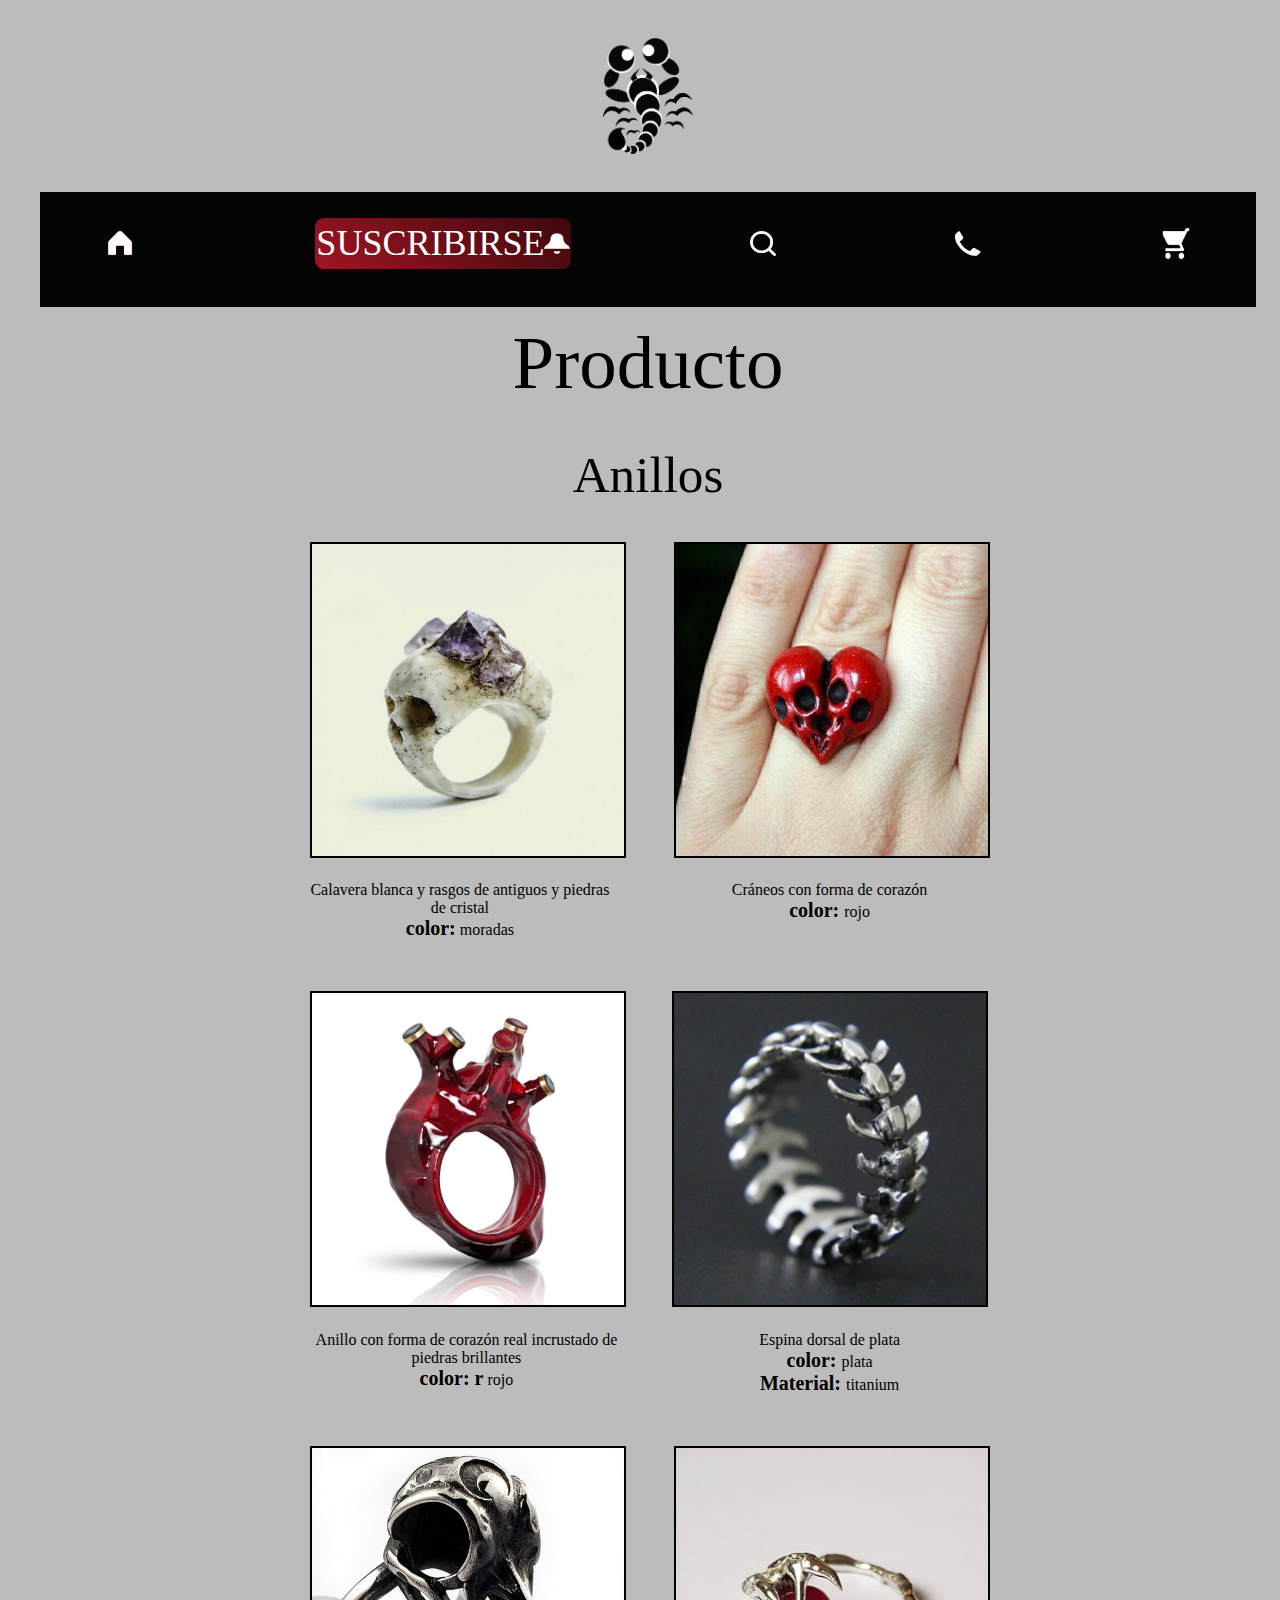
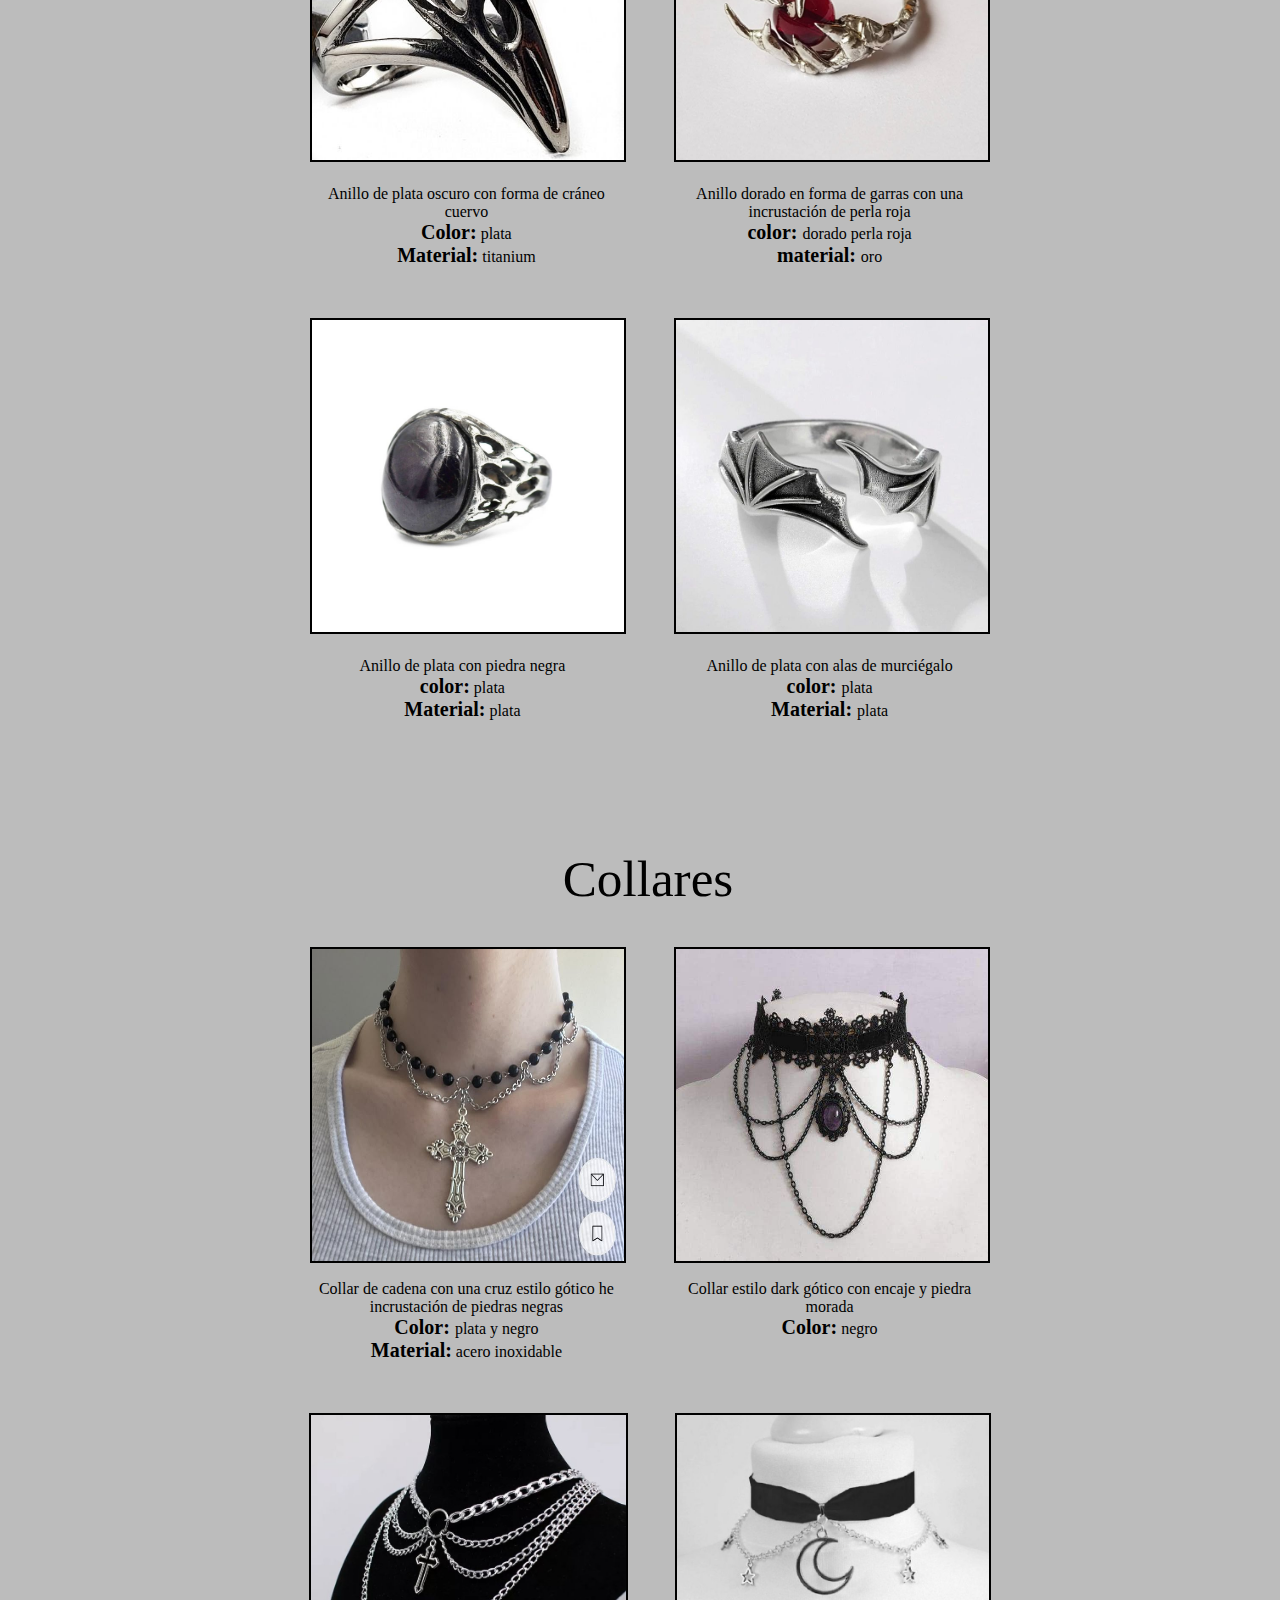
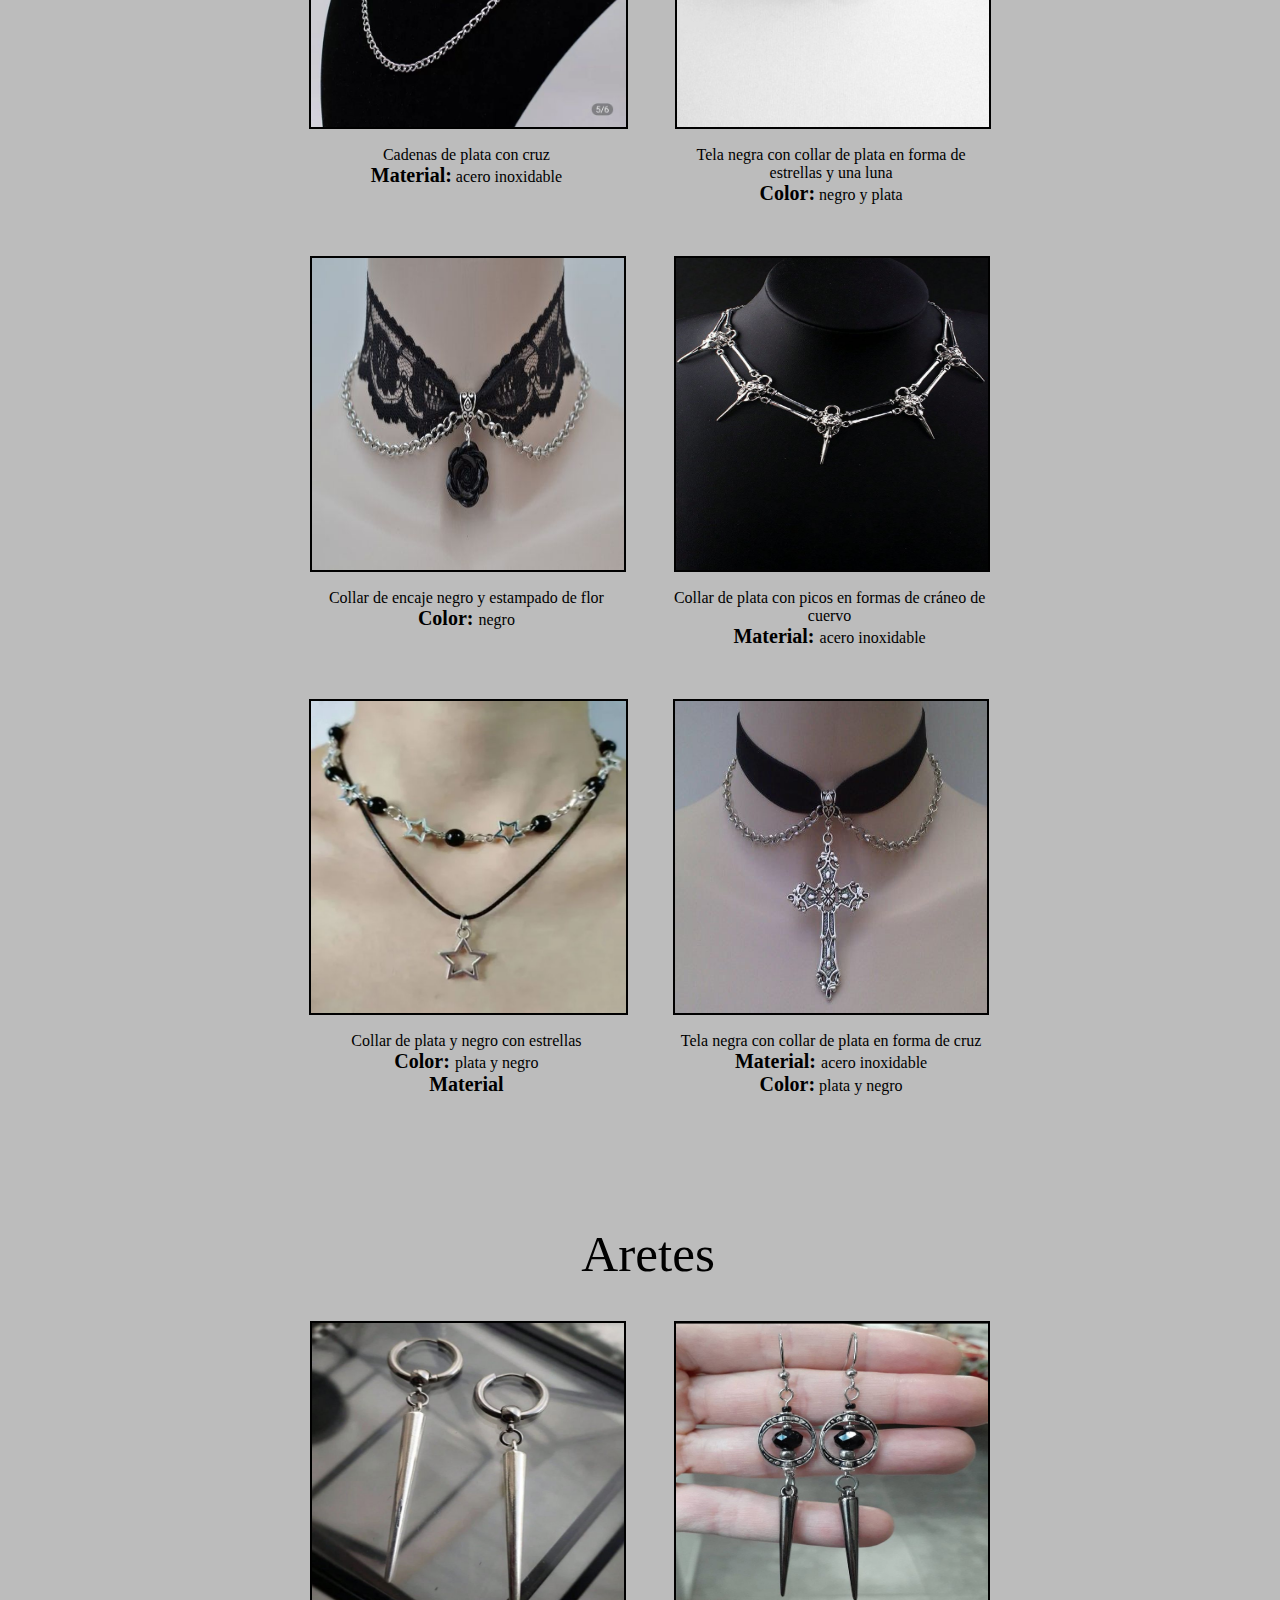
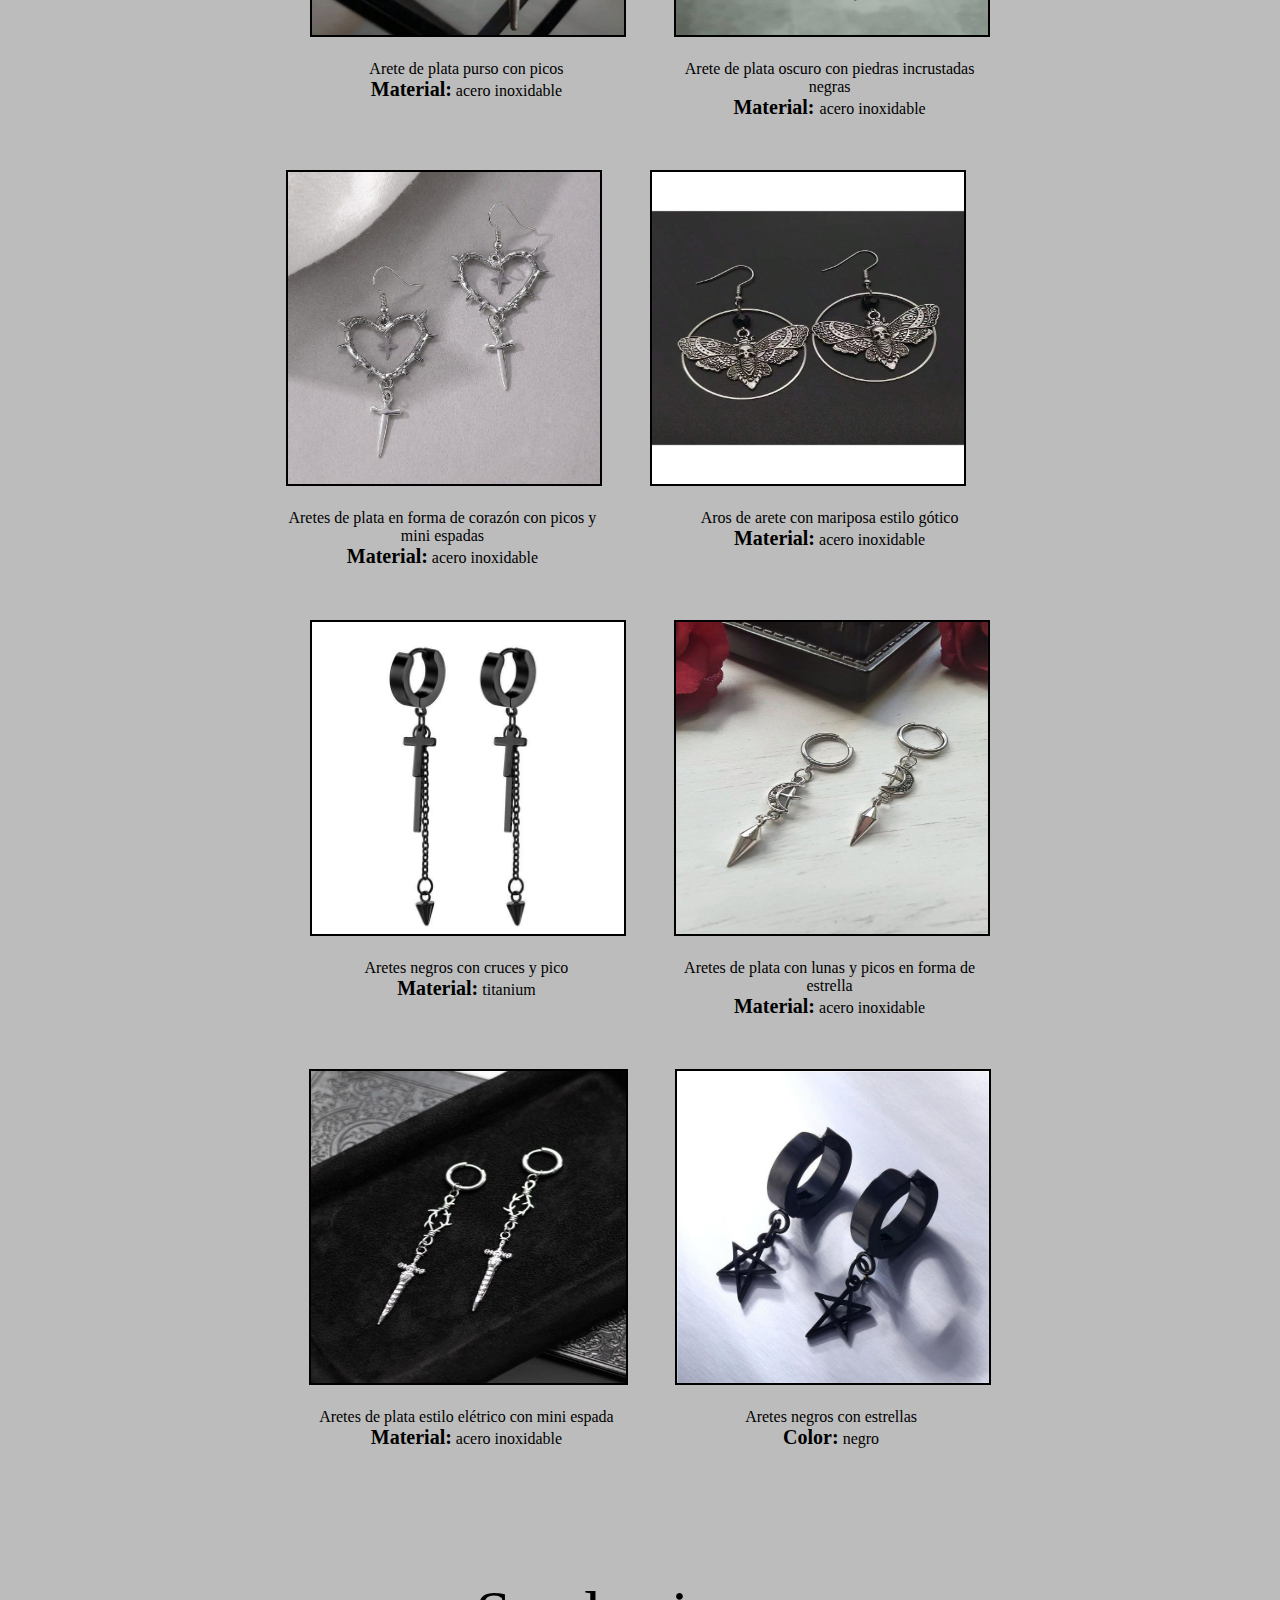
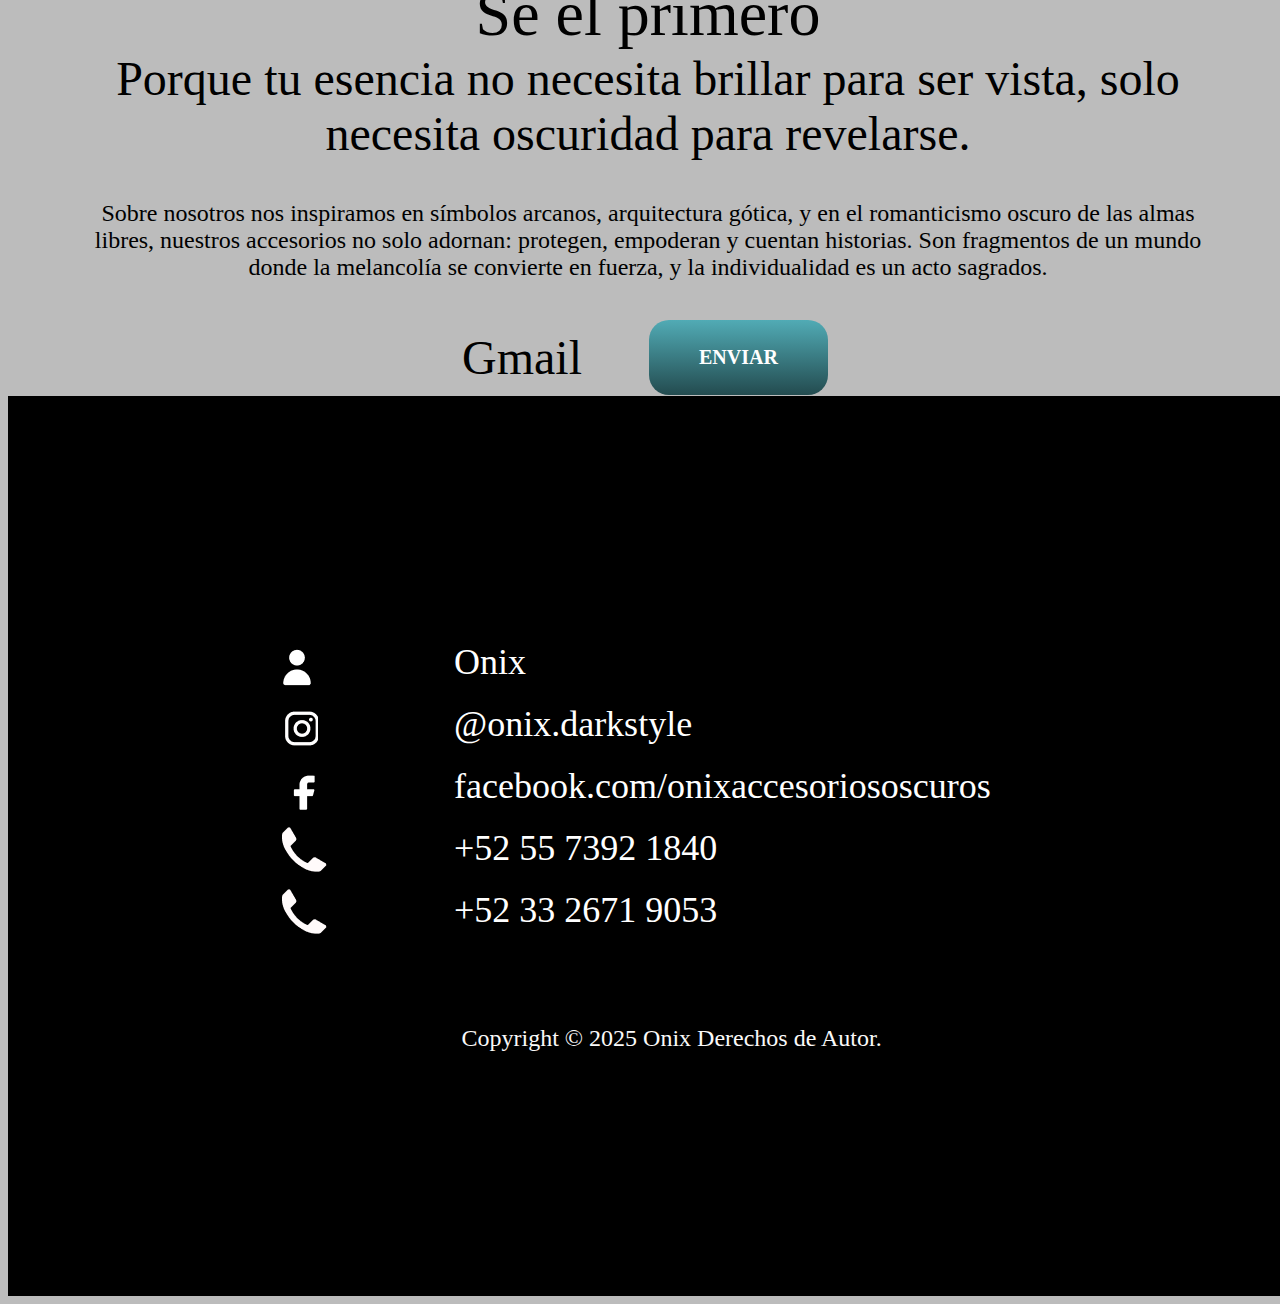
<file: index.html>
<!DOCTYPE html>
<html lang="en">
<head>
    <meta charset="UTF-8">
    <meta name="viewport" content="width=device-width, initial-scale=1.0">
    <title>Onix</title>
    <link rel="stylesheet" href="css/onix.css">
</head>
<body>
  <section class="cabecera"> 
<div style="width: 95vw; max-width: 1708px; display: flex; flex-direction: column; justify-content: flex-start; align-items: center; gap: 2vw; margin: 2vw auto; box-sizing: border-box;">
    <div style="padding: 1vw; display: flex; justify-content: flex-start; align-items: center; gap: 1vw;">
        <img style="width: 7vw; height: auto; max-width: 116px; max-height: 149px;" src="img/onix.png" alt="Logo Onix" />
    </div>
    <div style="align-self: stretch; display: flex; flex-direction: column; justify-content: flex-start; align-items: center;">
        <div style="align-self: stretch; display: flex; flex-direction: column; justify-content: flex-start; align-items: flex-start; gap: 1vw;">
            <div style="align-self: stretch; padding: 2vw 5vw; position: relative; display: flex; flex-direction: column; justify-content: flex-start; align-items: flex-start; gap: 1vw; box-sizing: border-box;">
                <div style="width: 100%; height: 9vw; background: #050404; position: absolute; left: 0; top: 0; z-index: 0; max-height: 186px;"></div>
                <div style="position: relative; z-index: 1; display: flex; align-items: center; justify-content: space-between; width: 100%;">
                    <div style="display: flex; align-items: center; gap: 1vw;">
                        <div style="width: 2.5vw; height: 2.5vw; max-width: 38.25px; max-height: 38.25px;"><img style="width: 100%; height: 100%; object-fit: contain;" src="img/casa.png" alt="Casa"></div>
                    </div>
                    <div style="width: 20vw; height: auto; min-height: 4vw; background: linear-gradient(37deg, #A11524 0%, #3B080D 100%); overflow: hidden; border-radius: 0.7vw; max-width: 326px; max-height: 63px; display: flex; justify-content: center; align-items: center;">
                        <div style="color: white; font-size: 2.5vw; font-family: Fondamento; font-weight: 400; word-wrap: break-word; font-size: 36px;">SUSCRIBIRSE</div>
                        <div style="width: 2vw; height: 1.8vw;"><img style="width: 100%; height: 100%; object-fit: contain;" src="img/campana.png" alt="Campana"></div>
                    </div>
                    <div style="display: flex; align-items: center; gap: 1vw;">
                        <div style="width: 2vw; height: 2vw; max-width: 45px; max-height: 45px;"><img style="width: 100%; height: 100%; object-fit: contain;" src="img/lupa.png" alt="Lupa"></div>
                    </div>
                    <div style="display: flex; align-items: center; gap: 1vw;">
                        <div style="width: 2vw; height: 2vw; max-width: 44.25px; max-height: 44.25px;"><img style="width: 100%; height: 100%; object-fit: contain;" src="img/telefono.png" alt="Teléfono"></div>
                    </div>
                    <div style="display: flex; align-items: center; gap: 1vw;">
                        <div style="width: 2.5vw; height: 3vw; max-width: 39.17px; max-height: 45.83px;"><img style="width: 100%; height: 100%; object-fit: contain;" src="img/carrito (1).png" alt="Carrito"></div>
                    </div>
                </div>
            </div>
        </div>
        <div style="padding: 1vw; display: inline-flex; justify-content: center; align-items: center; gap: 1vw; margin-top: 1vw;">
            <div style="color: black; font-size: 5vw; font-family: Kings; font-weight: 400; word-wrap: break-word; font-size: 75px;">Producto</div>
        </div>
    </div>
</div>
  </section>
  <section class="anillos">
  <div style="text-align: center;">
  <div style="display: inline-flex; justify-content: center; align-items: center; text-align: center;">
    <div style="color: black; font-size: 4vw; font-family: Fondamento; font-weight: 400; word-wrap: break-word; text-align: center;"><a href="html/anillo.html">Anillos</a></div>
  </div>
  <div style="padding: 10%; margin-top: -7%;">
  
  <div style="display: flex; flex-wrap: wrap; justify-content: center; align-items: flex-start; gap: 4vw;">
    <div style="width: 312px; display: flex; flex-direction: column; justify-content: flex-start; align-items: flex-start; gap: 1.5vw;">
      <div class="contenedor1"><img style="width: 312px; height: 312px; border: 2px black solid; " src="img/230 Of The Most Creative Rings Ever.jpg" alt="Anillo Calavera Blanca" /></div> 
      <div style="width: 299px; height: auto;">
        <span style="color: black; font-size: 16px; font-family: Inder; font-weight: 400; word-wrap: break-word;">Calavera blanca y rasgos de antiguos y piedras de cristal <br/></span>
        <span style="color: black; font-size: 20px; font-family: Judson; font-weight: 700; word-wrap: break-word;">color:</span>
        <span style="color: black; font-size: 16px; font-family: Inder; font-weight: 400; word-wrap: break-word;"> moradas</span>
      </div>
    </div>
    <div style="width: 312px; height: auto; display: flex; flex-direction: column; justify-content: flex-start; align-items: flex-start; gap: 1.5vw;">
      <div class="contenedor1"><img style="width: 312px; height: 312px;  border: 2px black solid;" src="img/descarga.jpg" alt="Anillo Cráneos Corazón" /></div>
      <div style="width: 100%; height: auto;">
        <span style="color: black; font-size: 16px; font-family: Inder; font-weight: 400; word-wrap: break-word;">Cráneos con forma de corazón <br/></span>
        <span style="color: black; font-size: 20px; font-family: Judson; font-weight: 700; word-wrap: break-word;">color: </span>
        <span style="color: black; font-size: 16px; font-family: Inder; font-weight: 400; word-wrap: break-word;">rojo</span>
      </div>
    </div>
    <div style="width: 312px; height: auto; display: flex; flex-direction: column; justify-content: flex-start; align-items: flex-start; gap: 1.5vw;">
       <div class="contenedor1"><img style="width: 312px; height: 312px;   border: 2px black solid;" src="img/20 Anillos súper lindos que no pueden faltar en tu colección.jpg" alt="Anillo Corazón Brillante" /></div>
      <div style="width: 100%; height: auto;">
        <span style="color: black; font-size: 16px; font-family: Inder; font-weight: 400; word-wrap: break-word;">Anillo con forma de corazón real incrustado de piedras brillantes<br/></span>
        <span style="color: black; font-size: 20px; font-family: Judson; font-weight: 700; word-wrap: break-word;">color: r</span>
        <span style="color: black; font-size: 16px; font-family: Inder; font-weight: 400; word-wrap: break-word;">rojo</span>
      </div>
    </div>
    <div style="width: 312px; height: auto; display: flex; flex-direction: column; justify-content: flex-start; align-items: center; gap: 1.5vw;">
       <div class="contenedor1"><img style="width: 312px; height: 312px; border: 2px black solid;" src="img/descarga (1).jpg" alt="Anillo Espina Dorsal" /></div>
      <div style="width: 100%; height: auto; text-align: center;">
        <span style="color: black; font-size: 16px; font-family: Inder; font-weight: 400; word-wrap: break-word;">Espina dorsal de plata<br/></span>
        <span style="color: black; font-size: 20px; font-family: Judson; font-weight: 700; word-wrap: break-word;">color: </span>
        <span style="color: black; font-size: 16px; font-family: Inder; font-weight: 400; word-wrap: break-word;">plata<br/></span>
        <span style="color: black; font-size: 20px; font-family: Judson; font-weight: 700; word-wrap: break-word;">Material: </span>
        <span style="color: black; font-size: 16px; font-family: Inder; font-weight: 400; word-wrap: break-word;">titanium</span>
      </div>
    </div>
    <div style="width: 312px; display: flex; flex-direction: column; justify-content: flex-start; align-items: flex-start; gap: 1.5vw;">
       <div class="contenedor1"><img style="width: 312px; height: 312px; border: 2px black solid;" src="img/Anillo Cráneo De Cuervo Acero Inoxidable Calavera Unisex - $ 242_1.jpg" alt="Anillo Cráneo Cuervo" /></div>
      <div style="width: 100%; height: auto;">
        <span style="color: black; font-size: 16px; font-family: Inder; font-weight: 400; word-wrap: break-word;">Anillo de plata oscuro con forma de cráneo cuervo<br/></span>
        <span style="color: black; font-size: 20px; font-family: Judson; font-weight: 700; word-wrap: break-word;">Color:</span>
        <span style="color: black; font-size: 16px; font-family: Inder; font-weight: 400; word-wrap: break-word;"> plata<br/></span>
        <span style="color: black; font-size: 20px; font-family: Judson; font-weight: 700; word-wrap: break-word;">Material:</span>
        <span style="color: black; font-size: 16px; font-family: Inder; font-weight: 400; word-wrap: break-word;"> titanium<br/></span>
      </div>
    </div>
    <div style="width: 312px; display: flex; flex-direction: column; justify-content: flex-start; align-items: flex-start; gap: 1.5vw;">
       <div class="contenedor1"><img style="width: 312px; height: 312px;  border: 2px black solid;" src="img/Handgemachter gelöteter Metallring mit rotem Glasstein in Krappenform mit Zacken (siehe Beispielfotos!) - einzigartiger Statement Ring.jpg" alt="Anillo Garras Perla Roja" /></div>
      <div style="width: 100%; height: auto;">
        <span style="color: black; font-size: 16px; font-family: Inder; font-weight: 400; word-wrap: break-word;">Anillo dorado en forma de garras con una incrustación de perla roja<br/></span>
        <span style="color: black; font-size: 20px; font-family: Judson; font-weight: 700; word-wrap: break-word;">color: </span>
        <span style="color: black; font-size: 16px; font-family: Inder; font-weight: 400; word-wrap: break-word;">dorado perla roja<br/></span>
        <span style="color: black; font-size: 20px; font-family: Judson; font-weight: 700; word-wrap: break-word;">material: </span>
        <span style="color: black; font-size: 16px; font-family: Inder; font-weight: 400; word-wrap: break-word;">oro<br/></span>
      </div>
    </div>
    <div style="width: 312px; height: auto; display: flex; flex-direction: column; justify-content: flex-start; align-items: flex-start; gap: 1.5vw;">
       <div class="contenedor1"><img style="width: 312px; height: 312px;   border: 2px black solid;" src="img/Anillo en plata _925 King Salomon Purple Agatha Unisex.jpg" alt="Anillo Plata Piedra Negra" /></div>
      <div style="width: 304px; height: auto;">
        <span style="color: black; font-size: 16px; font-family: Inter; font-weight: 400; word-wrap: break-word;">Anillo de plata con piedra negra<br/></span>
        <span style="color: black; font-size: 20px; font-family: Judson; font-weight: 700; word-wrap: break-word;">color:</span>
        <span style="color: black; font-size: 16px; font-family: Inder; font-weight: 400; word-wrap: break-word;"> plata<br/></span>
        <span style="color: black; font-size: 20px; font-family: Judson; font-weight: 700; word-wrap: break-word;">Material:</span>
        <span style="color: black; font-size: 16px; font-family: Inder; font-weight: 400; word-wrap: break-word;"> plata</span>
      </div>
    </div>
    <div style="width: 312px; height: auto; display: flex; flex-direction: column; justify-content: flex-start; align-items: flex-start; gap: 1.5vw;">
       <div class="contenedor1"><img style="width: 312px; height: 312px; border: 2px black solid;" src="img/Vintage Demon Wing 925 Sterling Silver Adjustable Ring Womens Jewellery Gift Uk.jpg" alt="Anillo Alas Murciélago" /></div>
      <div style="width: 100%; height: auto;">
        <span style="color: black; font-size: 16px; font-family: Inder; font-weight: 400; word-wrap: break-word;">Anillo de plata con alas de murciégalo<br/></span>
        <span style="color: black; font-size: 20px; font-family: Judson; font-weight: 700; word-wrap: break-word;">color: </span>
        <span style="color: black; font-size: 16px; font-family: Inder; font-weight: 400; word-wrap: break-word;">plata<br/></span>
        <span style="color: black; font-size: 20px; font-family: Judson; font-weight: 700; word-wrap: break-word;">Material: </span>
        <span style="color: black; font-size: 16px; font-family: Inder; font-weight: 400; word-wrap: break-word;">plata</span>
      </div>
    </div>
  </div>
</div></div>
  
   
    


  </section>
  <section class="collares">
<div style="text-align: center;">
  <div style="display: inline-flex; justify-content: center; align-items: center; text-align: center;">
    <div style="color: black; font-size: 4vw; font-family: Fondamento; font-weight: 400; word-wrap: break-word; text-align: center;"><a href="html/collares.html">Collares</a></div>
  </div>
  <div style="padding: 10%; margin-top: -7%;">
  <div style="display: flex; flex-wrap: wrap; justify-content: center; align-items: flex-start; gap: 4vw;">
    <div style="width: 312px; display: flex; flex-direction: column; justify-content: flex-start; align-items: flex-start; gap: 1vw;">
       <div class="contenedor1"><img style="width: 312px; height: 312px; border: 2px black solid;" src="img/1.jpg" alt="Collar 1" /></div>
      <div style="width: 100%;">
        <span style="color: black; font-size: 16px; font-family: Inder; font-weight: 400; word-wrap: break-word;">Collar de cadena con una cruz estilo gótico he incrustación de piedras negras<br/></span>
        <span style="color: black; font-size: 20px; font-family: Judson; font-weight: 700; word-wrap: break-word;">Color: </span>
        <span style="color: black; font-size: 16px; font-family: Inder; font-weight: 400; word-wrap: break-word;">plata y negro<br/></span>
        <span style="color: black; font-size: 20px; font-family: Judson; font-weight: 700; word-wrap: break-word;">Material:</span>
        <span style="color: black; font-size: 16px; font-family: Inder; font-weight: 400; word-wrap: break-word;"> acero inoxidable</span>
      </div>
    </div>
    <div style="width: 312px; display: flex; flex-direction: column; justify-content: flex-start; align-items: flex-start; gap: 1vw;">
       <div class="contenedor1"><img style="width: 312px; height: 312px; border: 2px black solid;" src="img/2.jpg" alt="Collar 2" /></div>
      <div style="width: 100%;">
        <span style="color: black; font-size: 16px; font-family: Inder; font-weight: 400; word-wrap: break-word;">Collar estilo dark gótico con encaje y piedra morada<br/></span>
        <span style="color: black; font-size: 20px; font-family: Judson; font-weight: 700; word-wrap: break-word;">Color:</span>
        <span style="color: black; font-size: 16px; font-family: Inder; font-weight: 400; word-wrap: break-word;"> negro</span>
      </div>
    </div>
    <div style="width: 315px; display: flex; flex-direction: column; justify-content: flex-start; align-items: flex-start; gap: 1vw;">
       <div class="contenedor1"><img style="width: 315px; height: 312px; border: 2px black solid;" src="img/3.jpg" alt="Collar 3" /></div>
      <div style="width: 100%;">
        <span style="color: black; font-size: 16px; font-family: Inder; font-weight: 400; word-wrap: break-word;">Cadenas de plata con cruz <br/></span>
        <span style="color: black; font-size: 20px; font-family: Judson; font-weight: 700; word-wrap: break-word;">Material:</span>
        <span style="color: black; font-size: 16px; font-family: Inder; font-weight: 400; word-wrap: break-word;"> acero inoxidable<br/></span>
      </div>
    </div>
    <div style="width: 312px; display: flex; flex-direction: column; justify-content: flex-start; align-items: flex-start; gap: 1vw;">
       <div class="contenedor1"><img style="width: 312px; height: 312px; border: 2px black solid;" src="img/4.jpg" alt="Collar 4" /></div>
      <div style="width: 100%;">
        <span style="color: black; font-size: 16px; font-family: Inder; font-weight: 400; word-wrap: break-word;">Tela negra con collar de plata en forma de estrellas y una luna<br/></span>
        <span style="color: black; font-size: 20px; font-family: Judson; font-weight: 700; word-wrap: break-word;">Color:</span>
        <span style="color: black; font-size: 16px; font-family: Inder; font-weight: 400; word-wrap: break-word;"> negro y plata</span>
      </div>
    </div>
    <div style="width: 312px; display: flex; flex-direction: column; justify-content: flex-start; align-items: flex-start; gap: 1vw;">
       <div class="contenedor1"><img style="width: 312px; height: 312px; border: 2px black solid;" src="img/5.jpg" alt="Collar 5" /></div>
      <div style="width: 100%;">
        <span style="color: black; font-size: 16px; font-family: Inder; font-weight: 400; word-wrap: break-word;">Collar de encaje negro y estampado de flor <br/></span>
        <span style="color: black; font-size: 20px; font-family: Judson; font-weight: 700; word-wrap: break-word;">Color: </span>
        <span style="color: black; font-size: 16px; font-family: Inder; font-weight: 400; word-wrap: break-word;">negro</span>
      </div>
    </div>
    <div style="width: 312px; display: flex; flex-direction: column; justify-content: flex-start; align-items: flex-start; gap: 1vw;">
       <div class="contenedor1"><img style="width: 312px; height: 312px; border: 2px black solid;" src="img/6.jpg" alt="Collar 6" /></div>
      <div style="width: 100%;">
        <span style="color: black; font-size: 16px; font-family: Inder; font-weight: 400; word-wrap: break-word;">Collar de plata con picos en formas de cráneo de cuervo<br/></span>
        <span style="color: black; font-size: 20px; font-family: Judson; font-weight: 700; word-wrap: break-word;">Material: </span>
        <span style="color: black; font-size: 16px; font-family: Inder; font-weight: 400; word-wrap: break-word;">acero inoxidable</span>
      </div>
    </div>
    <div style="width: 315px; display: flex; flex-direction: column; justify-content: flex-start; align-items: flex-start; gap: 1vw;">
      <div class="contenedor1"> <img style="width: 315px; height: 312px; border: 2px black solid;" src="img/7.jpg" alt="Collar 7" /></div>
      <div style="width: 100%;">
        <span style="color: black; font-size: 16px; font-family: Inder; font-weight: 400; word-wrap: break-word;">Collar de plata y negro con estrellas<br/></span>
        <span style="color: black; font-size: 20px; font-family: Judson; font-weight: 700; word-wrap: break-word;">Color: </span>
        <span style="color: black; font-size: 16px; font-family: Inder; font-weight: 400; word-wrap: break-word;">plata y negro<br/></span>
        <span style="color: black; font-size: 20px; font-family: Judson; font-weight: 700; word-wrap: break-word;">Material</span>
      </div>
    </div>
    <div style="width: 312px; display: flex; flex-direction: column; justify-content: flex-start; align-items: center; gap: 1vw;">
      <div class="contenedor1"><img style="width: 312px; height: 312px; border: 2px black solid;" src="img/8.jpg" alt="Collar 8" /></div>
      <div style="width: 100%;">
        <span style="color: black; font-size: 16px; font-family: Inder; font-weight: 400; word-wrap: break-word;">Tela negra con collar de plata en forma de cruz<br/></span>
        <span style="color: black; font-size: 20px; font-family: Judson; font-weight: 700; word-wrap: break-word;">Material: </span>
        <span style="color: black; font-size: 16px; font-family: Inder; font-weight: 400; word-wrap: break-word;">acero inoxidable<br/></span>
        <span style="color: black; font-size: 20px; font-family: Judson; font-weight: 700; word-wrap: break-word;">Color:</span>
        <span style="color: black; font-size: 16px; font-family: Inder; font-weight: 400; word-wrap: break-word;"> plata y negro</span>
      </div>
    </div>
  </div>
</div>
  </div>
  </section>
  <section class="aretes">
<div style="text-align: center;">
  <div style="display: inline-flex; justify-content: center; align-items: center; text-align: center;">
    <div style="color: black; font-size: 4vw; font-family: Fondamento; font-weight: 400; word-wrap: break-word; text-align: center;"><a href="html/aretes.html">Aretes</a></div>
  </div>
   <div style="padding: 10%; margin-top: -7%;">
  
  <div style="display: flex; flex-wrap: wrap; justify-content: center; align-items: flex-start; gap: 4vw;">
    <div style="width: 312px; display: flex; flex-direction: column; justify-content: flex-start; align-items: flex-start; gap: 1.5vw;">
      <div class="contenedor1"><img style="width: 312px; height: 312px; border: 2px black solid;" src="img/1 par de grandes pendientes de aros y púas estilo….jpg" alt="Arete Picos Plata" /></div>
      <div style="width: 100%;">
        <span style="color: black; font-size: 16px; font-family: Inder; font-weight: 400; word-wrap: break-word;">Arete de plata purso con picos<br/></span>
        <span style="color: black; font-size: 20px; font-family: Judson; font-weight: 700; word-wrap: break-word;">Material:</span>
        <span style="color: black; font-size: 16px; font-family: Inder; font-weight: 400; word-wrap: break-word;"> acero inoxidable</span>
      </div>
    </div>
    
    <div style="width: 312px; display: flex; flex-direction: column; justify-content: flex-start; align-items: flex-start; gap: 1.5vw;">
      <div class="contenedor1"><img style="width: 312px; height: 312px; border: 2px black solid;" src="img/ef0c8f9d-c892-43cb-b999-375f2ee495fd.jpg" alt="Arete Plata Piedras Negras" /></div>
      <div style="width: 100%;">
        <span style="color: black; font-size: 16px; font-family: Inder; font-weight: 400; word-wrap: break-word;">Arete de plata oscuro con piedras incrustadas negras<br/></span>
        <span style="color: black; font-size: 20px; font-family: Judson; font-weight: 700; word-wrap: break-word;">Material: </span>
        <span style="color: black; font-size: 16px; font-family: Inder; font-weight: 400; word-wrap: break-word;">acero inoxidable</span>
      </div>
    </div>
    <div style="width: 312px; display: flex; flex-direction: column; justify-content: flex-start; align-items: flex-start; gap: 1.5vw;">
      <div class="contenedor1"><img style="width: 312px; height: 312px; border: 2px black solid;" src="img/9705be65-7377-4c0b-925e-232214d06a07.jpg" alt="Aretes Corazón Espadas" /></div>
      <div style="width: 100%;">
        <span style="color: black; font-size: 16px; font-family: Inder; font-weight: 400; word-wrap: break-word;">Aretes de plata en forma de corazón con picos y mini espadas<br/></span>
        <span style="color: black; font-size: 20px; font-family: Judson; font-weight: 700; word-wrap: break-word;">Material:</span>
        <span style="color: black; font-size: 16px; font-family: Inder; font-weight: 400; word-wrap: break-word;"> acero inoxidable</span>
      </div>
    </div>
    <div style="width: 360px; display: flex; flex-direction: column; justify-content: flex-start; align-items: flex-start; gap: 1.5vw;">
      <div class="contenedor1"><img style="width: 312px; height: 312px; border: 2px black solid;" src="img/Pendientes con cadena con calavera y polilla….jpg" alt="Aros Mariposa Gótica" /></div>
      <div style="width: 100%;">
        <span style="color: black; font-size: 16px; font-family: Inder; font-weight: 400; word-wrap: break-word;">Aros de arete con mariposa estilo gótico<br/></span>
        <span style="color: black; font-size: 20px; font-family: Judson; font-weight: 700; word-wrap: break-word;">Material:</span>
        <span style="color: black; font-size: 16px; font-family: Inder; font-weight: 400; word-wrap: break-word;"> acero inoxidable</span>
      </div>
    </div>
    <div style="width: 312px; display: flex; flex-direction: column; justify-content: flex-start; align-items: flex-start; gap: 1.5vw;">
     <div class="contenedor1"> <img style="width: 312px; height: 312px; border: 2px black solid;" src="img/30f4702b-08ac-4e68-9a39-283ce390e76a.jpg" alt="Aretes Negros Cruces Picos" /></div>
      <div style="width: 100%;">
        <span style="color: black; font-size: 16px; font-family: Inder; font-weight: 400; word-wrap: break-word;">Aretes negros con cruces y pico<br/></span>
        <span style="color: black; font-size: 20px; font-family: Judson; font-weight: 700; word-wrap: break-word;">Material:</span>
        <span style="color: black; font-size: 16px; font-family: Inder; font-weight: 400; word-wrap: break-word;"> titanium</span>
      </div>
    </div>
    <div style="width: 312px; display: flex; flex-direction: column; justify-content: flex-start; align-items: flex-start; gap: 1.5vw;">
      <div class="contenedor1"><img style="width: 312px; height: 312px; border: 2px black solid;" src="img/1 par de pendientes de acero inoxidable con diseño….jpg" alt="Aretes Plata Lunas Estrellas" /></div>
      <div style="width: 100%;">
        <span style="color: black; font-size: 16px; font-family: Inder; font-weight: 400; word-wrap: break-word;">Aretes de plata con lunas y picos en forma de estrella<br/></span>
        <span style="color: black; font-size: 20px; font-family: Judson; font-weight: 700; word-wrap: break-word;">Material:</span>
        <span style="color: black; font-size: 16px; font-family: Inder; font-weight: 400; word-wrap: break-word;"> acero inoxidable</span>
      </div>
    </div>
    <div style="width: 315px; display: flex; flex-direction: column; justify-content: flex-start; align-items: flex-start; gap: 1.5vw;">
     <div class="contenedor1"> <img style="width: 315px; height: 312px; border: 2px black solid;" src="img/★ Handgefertigt auf Bestellung ★ Voller Edelstahl….jpg" alt="Aretes Plata Espada Eléctrica" /></div>
      <div style="width: 100%;">
        <span style="color: black; font-size: 16px; font-family: Inder; font-weight: 400; word-wrap: break-word;">Aretes de plata estilo elétrico con mini espada<br/></span>
        <span style="color: black; font-size: 20px; font-family: Judson; font-weight: 700; word-wrap: break-word;">Material:</span>
        <span style="color: black; font-size: 16px; font-family: Inder; font-weight: 400; word-wrap: break-word;"> acero inoxidable</span>
      </div>
    </div>
    <div style="width: 312px; display: flex; flex-direction: column; justify-content: flex-start; align-items: flex-start; gap: 1.5vw;">
      <div class="contenedor1"><img style="width: 312px; height: 312px; border: 2px black solid;" src="img/bf284eee-23a8-48f2-9027-cfb709e66b3c.jpg" alt="Aretes Negros Estrellas" /></div>
      <div style="width: 100%;">
        <span style="color: black; font-size: 16px; font-family: Inder; font-weight: 400; word-wrap: break-word;">Aretes negros con estrellas<br/></span>
        <span style="color: black; font-size: 20px; font-family: Judson; font-weight: 700; word-wrap: break-word;">Color:</span>
        <span style="color: black; font-size: 16px; font-family: Inder; font-weight: 400; word-wrap: break-word;"> negro</span>
      </div>
    </div>
  </div>
</div></div>
   
  </section>
  <section class="pie">
  <div style="color: black; font-size: 5vw; font-family: Fondamento; font-weight: 400; word-wrap: break-word; font-size: 64px; text-align: center;">Se el primero</div>

  <div style="display: flex; flex-direction: column; justify-content: flex-start; align-items: center; gap: 3vw; width: 90vw; max-width: 1553px; margin: 0 auto;">
    <div style="text-align: center; color: black; font-size: 3.5vw; font-family: Fondamento; font-weight: 400; word-wrap: break-word; font-size: 48px;">Porque tu esencia no necesita brillar para ser vista, solo necesita oscuridad para revelarse.</div>
    <div style="text-align: center; color: black; font-size: 1.8vw; font-family: Inder; font-weight: 400; word-wrap: break-word; font-size: 24px;">Sobre nosotros nos inspiramos en símbolos arcanos, arquitectura gótica, y en el romanticismo oscuro de las almas libres, nuestros accesorios no solo adornan: protegen, empoderan y cuentan historias. Son fragmentos de un mundo donde la melancolía se convierte en fuerza, y la individualidad es un acto sagrados.</div>
<div style="justify-content: flex-start; align-items: center; gap: 61px; display: inline-flex">
  <div style="justify-content: flex-start; align-items: flex-end; gap: 111px; display: flex">
    <div style="color: black; font-size: 48px; font-family: Fondamento; font-weight: 400; word-wrap: break-word;text-align: left;padding-left: -50%;">Gmail</div>
  </div>
  <button style="background-color: transparent;  border: none;"><div style="width: 165px; height: 61px; padding: 7px; background: linear-gradient(180deg, #51ABB5 0%, #234B4F 100%); overflow: hidden; border-radius: 20px; justify-content: center; align-items: center; gap: 10px; display: flex">
    <div style="color: white; font-size: 20px; font-family: Inknut Antiqua; font-weight: 700; word-wrap: break-word"> ENVIAR</button> </div>
  </div>
</div> 
 
  </section>
<div style="background: black; overflow: hidden; display: flex; flex-direction: column; justify-content: center; align-items: center;  box-sizing: border-box; min-height: 100vh;">
  <div style="position: relative; width: 80vw; max-width: 750px; height: auto;">
   
    <div style="width: 47px; height: 47px; left: 0px; top: 0px; position: absolute">
      <div style="width: 47px; height: 47px; left: 0px; top: 0px; position: absolute; opacity: 0; "></div>
      <div style="width: 15.67px; height: 15.67px; left: 15.67px; top: 5.88px; position: absolute;"></div>
      <div style="width: 27.42px; height: 15.67px; left: 9.79px; top: 8.46px; position: absolute; "><img src="img/usuario.png" alt=""></div>
    </div>
    <div style="left: 106px; top: 0px; position: absolute; color: white; font-size: 36px; font-family: Inter; font-weight: 400; word-wrap: break-word;padding-left: 10%">Onix</div>
    <div style="width: 45px; height: 45px; left: 0px; top: 62px; position: absolute; overflow: hidden">
      <div style="width: 33.75px; height: 33.75px; left: 5.62px; top: 3.62px; position: absolute; "><img src="img/-instagram.png" alt=""></div>
      <div style="width: 45px; height: 45px; left: 0px; top: 0px; position: absolute"></div>
    </div>
    <div style="left: 106px; top: 62px; position: absolute; color: white; font-size: 36px; font-family: Inter; font-weight: 400; word-wrap: break-word;padding-left: 10%">@onix.darkstyle</div>
    <div style="width: 45.40px; height: 45.40px; left: 0px; top: 124px; position: absolute">
      <div style="width: 45.40px; height: 45.40px; left: 45.40px; top: 45.40px; position: absolute; transform: rotate(180deg); transform-origin: top left; opacity: 0; background: white"></div>
      <div style="width: 20.81px; height: 34.06px; left: 9.35px; top: 5.66px; position: absolute; "><img src="img/face.png" alt=""></div>
    </div>
    <div style="left: 106px; top: 124px; position: absolute; color: white; font-size: 36px; font-family: Inter; font-weight: 400; word-wrap: break-word;padding-left: 10%">facebook.com/onixaccesoriososcuros</div>
    <div style="width: 28px; height: 27px; left: 9px; top: 186px; position: absolute">
      <div style="width: 28px; height: 27px; left: 0px; top: 0px; position: absolute;"><img src="img/telefono.png" alt=""></div>
    </div>
    <div style="left: 106px; top: 186px; position: absolute; color: white; font-size: 36px; font-family: Inter; font-weight: 400; word-wrap: break-word;padding-left: 10%"> +52 55 7392 1840</div>
    <div style="width: 28px; height: 27px; left: 0px; top: 248px; position: absolute">
      <div style="width: 28px; height: 27px; left: 9px; top: 0px; position: absolute;"><img src="img/telefono.png" alt=""></div>
    </div>
    <div style="left: 106px; top: 248px; position: absolute; color: white; font-size: 36px; font-family: Inter; font-weight: 400; word-wrap: break-word;padding-left: 10%">+52 33 2671 9053</div>
  </div>
  <div style="width: 501px; color: #FAF9F9; font-size: 24px; font-family: Inter; font-weight: 400; word-wrap: break-word;padding-left: 10%;margin-top: 30%;">Copyright © 2025 Onix Derechos de Autor.</div>
</div>
</body>
</html>
</file>
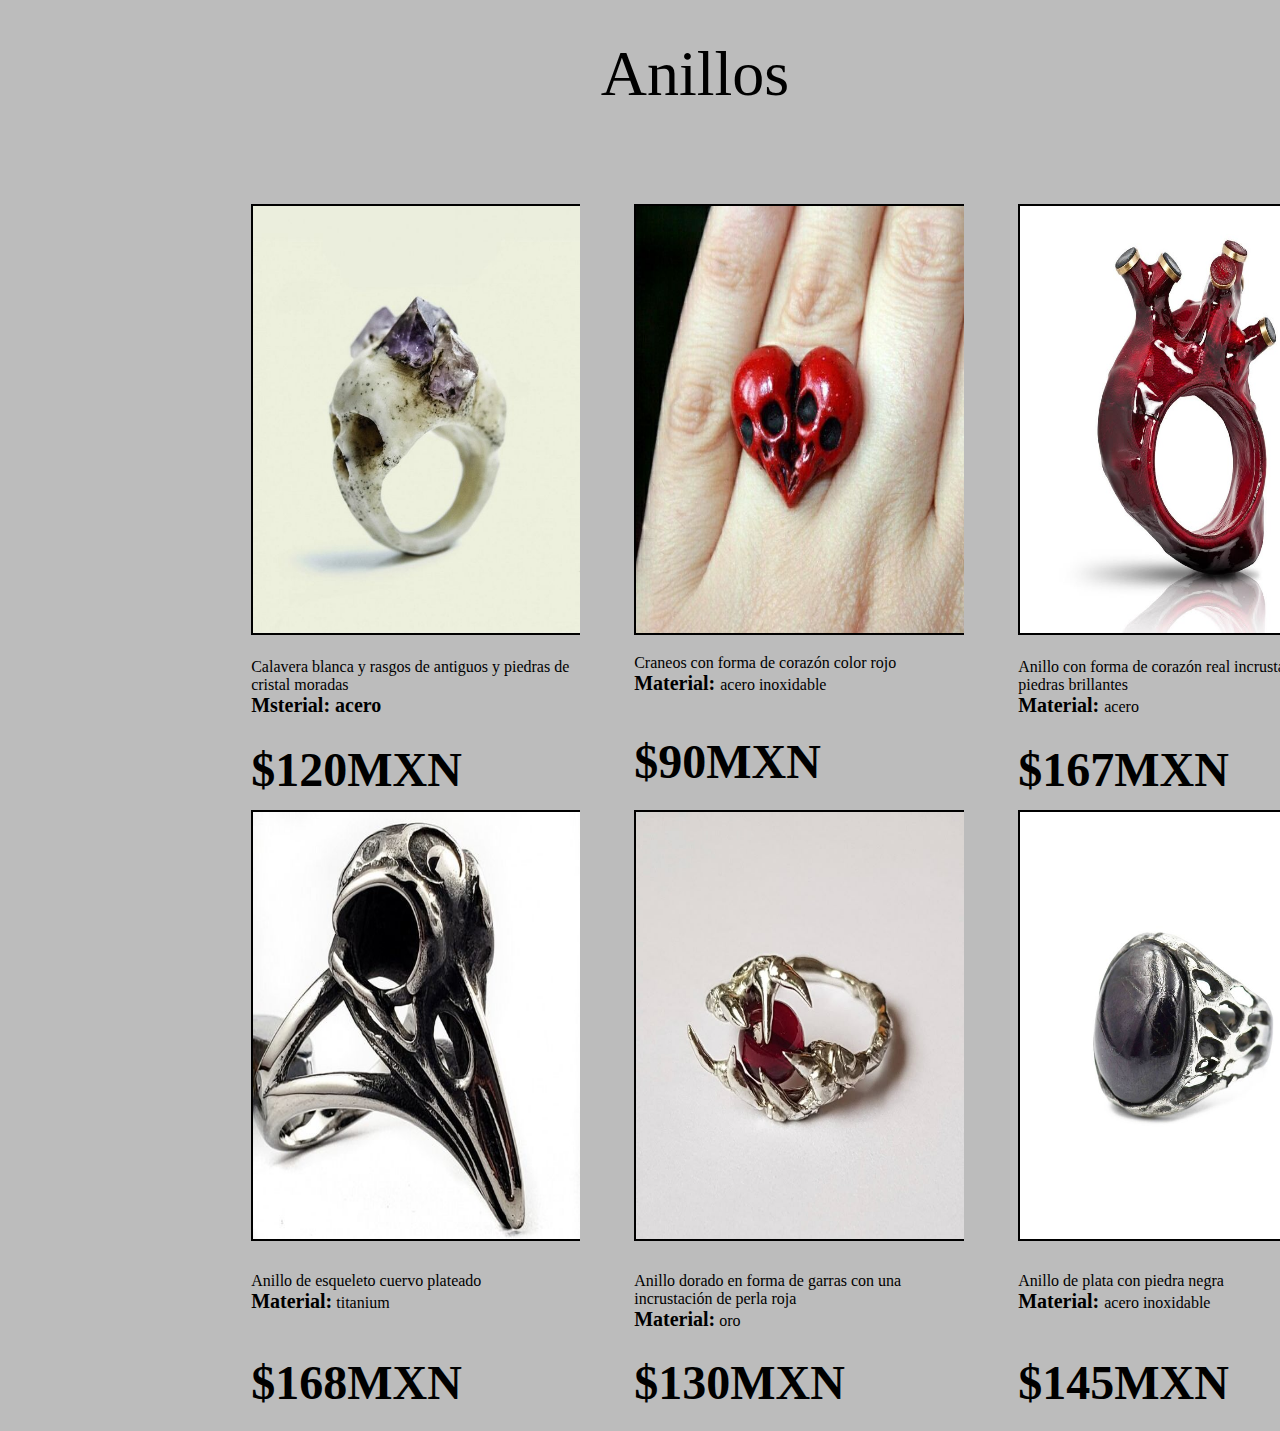
<file: html/anillo.html>
<!DOCTYPE html>
<html lang="en">
<head>
    <meta charset="UTF-8">
    <meta name="viewport" content="width=device-width, initial-scale=1.0">
    <title>Onix</title>
    <link rel="stylesheet" href="../css/onix.css">
</head>
<body>

<div style="width: 222px; height: 112px; padding: 10px;padding-left: 45%; justify-content: center; align-items: center; gap: 10px; display: inline-flex;text-align: center;">
  <div style="color: black; font-size: 64px; font-family: Fondamento;text-align: center; font-weight: 400; word-wrap: break-word">Anillos</div>
</div>
<div style="padding-left: 19%;padding-top: 5%;">
    <div style="width: 1540px; height: 606px; justify-content: flex-start; align-items: flex-start; gap: 54px; display: inline-flex">
  <div style="width: 329px; flex-direction: column; justify-content: flex-start; align-items: flex-start; gap: 19px; display: inline-flex">
      <div class="contenedor1"><img style="align-self: stretch; height: 427px;   border: 2px black solid" src="../img/230 Of The Most Creative Rings Ever.jpg" /></div>
    <div style="align-self: stretch; height: 65px"><span style="color: black; font-size: 16px; font-family: Inder; font-weight: 400; word-wrap: break-word">Calavera blanca y rasgos de antiguos y piedras de cristal moradas<br/></span><span style="color: black; font-size: 20px; font-family: Judson; font-weight: 700; word-wrap: break-word">Msterial: acero<br/></span><span style="color: black; font-size: 16px; font-family: Inder; font-weight: 400; word-wrap: break-word"><br/></span></div>
    <div style="align-self: stretch; color: black; font-size: 48px; font-family: Judson; font-weight: 700; word-wrap: break-word">$120MXN</div>
  </div>
  <div style="width: 330px; flex-direction: column; justify-content: flex-start; align-items: flex-start; gap: 15px; display: inline-flex">
      <div class="contenedor1"><img style="align-self: stretch; height: 427px;   border: 2px black solid" src="../img/descarga.jpg" /></div>
    <div style="align-self: stretch; height: 65px"><span style="color: black; font-size: 16px; font-family: Inder; font-weight: 400; word-wrap: break-word">Craneos con forma de corazón color rojo<br/></span><span style="color: black; font-size: 20px; font-family: Judson; font-weight: 700; word-wrap: break-word">Material: </span><span style="color: black; font-size: 16px; font-family: Inder; font-weight: 400; word-wrap: break-word">acero inoxidable</span></div>
    <div style="align-self: stretch; color: black; font-size: 48px; font-family: Judson; font-weight: 700; word-wrap: break-word">$90MXN</div>
  </div>
  <div style="width: 329px; flex-direction: column; justify-content: flex-start; align-items: flex-start; gap: 19px; display: inline-flex">
      <div class="contenedor1"><img style="align-self: stretch; height: 427px;   border: 2px black solid" src="../img/20 Anillos súper lindos que no pueden faltar en tu colección.jpg" /></div>
    <div style="align-self: stretch; height: 65px"><span style="color: black; font-size: 16px; font-family: Inder; font-weight: 400; word-wrap: break-word">Anillo con forma de corazón real incrustado de piedras brillantes<br/></span><span style="color: black; font-size: 20px; font-family: Judson; font-weight: 700; word-wrap: break-word">Material: </span><span style="color: black; font-size: 16px; font-family: Inder; font-weight: 400; word-wrap: break-word"> acero</span></div>
    <div style="align-self: stretch; color: black; font-size: 48px; font-family: Judson; font-weight: 700; word-wrap: break-word">$167MXN</div>
  </div>
  <div style="width: 329px; flex-direction: column; justify-content: flex-start; align-items: flex-start; gap: 15px; display: inline-flex">
      <div class="contenedor1"><img style="align-self: stretch; height: 427px;  border: 2px black solid" src="../img/descarga (1).jpg" /></div>
    <div style="align-self: stretch; height: 65px"><span style="color: black; font-size: 16px; font-family: Inder; font-weight: 400; word-wrap: break-word">Espina dorsal de plata<br/></span><span style="color: black; font-size: 20px; font-family: Judson; font-weight: 700; word-wrap: break-word">Material:</span><span style="color: black; font-size: 16px; font-family: Inder; font-weight: 400; word-wrap: break-word"> acero inoxidable</span></div>
    <div style="align-self: stretch; color: black; font-size: 48px; font-family: Judson; font-weight: 700; word-wrap: break-word">$106MXN</div>
  </div>
</div>
<div style="width: 1547px; height: 613px; justify-content: flex-start; align-items: flex-start; gap: 54px; display: inline-flex">
  <div style="width: 329px; flex-direction: column; justify-content: flex-start; align-items: flex-start; gap: 27px; display: inline-flex">
     <div class="contenedor1"> <img style="align-self: stretch; height: 427px;   border: 2px black solid" src="../img/Anillo Cráneo De Cuervo Acero Inoxidable Calavera Unisex - $ 242_1.jpg" /></div>
    <div style="align-self: stretch; height: 56px"><span style="color: black; font-size: 16px; font-family: Inder; font-weight: 400; word-wrap: break-word">Anillo de esqueleto cuervo plateado<br/></span><span style="color: black; font-size: 20px; font-family: Judson; font-weight: 700; word-wrap: break-word">Material:</span><span style="color: black; font-size: 16px; font-family: Inder; font-weight: 400; word-wrap: break-word"> titanium</span></div>
    <div style="align-self: stretch; color: black; font-size: 48px; font-family: Judson; font-weight: 700; word-wrap: break-word">$168MXN</div>
  </div>
  <div style="width: 330px; flex-direction: column; justify-content: flex-start; align-items: flex-start; gap: 27px; display: inline-flex">
      <div class="contenedor1"><img style="align-self: stretch; height: 427px;  border: 2px black solid" src="../img/Handgemachter gelöteter Metallring mit rotem Glasstein in Krappenform mit Zacken (siehe Beispielfotos!) - einzigartiger Statement Ring.jpg" /></div>
    <div style="align-self: stretch; height: 56px"><span style="color: black; font-size: 16px; font-family: Inder; font-weight: 400; word-wrap: break-word">Anillo dorado en forma de garras con una incrustación de perla roja<br/></span><span style="color: black; font-size: 20px; font-family: Judson; font-weight: 700; word-wrap: break-word">Material:</span><span style="color: black; font-size: 16px; font-family: Inder; font-weight: 400; word-wrap: break-word"> oro</span></div>
    <div style="align-self: stretch; color: black; font-size: 48px; font-family: Judson; font-weight: 700; word-wrap: break-word">$130MXN</div>
  </div>
  <div style="width: 329px; flex-direction: column; justify-content: flex-start; align-items: flex-start; gap: 27px; display: inline-flex">
      <div class="contenedor1"><img style="align-self: stretch; height: 427px;  border: 2px black solid" src="../img/Anillo en plata _925 King Salomon Purple Agatha Unisex.jpg" /></div>
    <div style="align-self: stretch; height: 56px"><span style="color: black; font-size: 16px; font-family: Inder; font-weight: 400; word-wrap: break-word">Anillo de plata con piedra negra<br/></span><span style="color: black; font-size: 20px; font-family: Judson; font-weight: 700; word-wrap: break-word">Material: </span><span style="color: black; font-size: 16px; font-family: Inder; font-weight: 400; word-wrap: break-word"> acero inoxidable</span></div>
    <div style="align-self: stretch; color: black; font-size: 48px; font-family: Judson; font-weight: 700; word-wrap: break-word">$145MXN</div>
  </div>
  <div style="width: 335px; flex-direction: column; justify-content: flex-start; align-items: flex-start; gap: 23px; display: inline-flex">
      <div class="contenedor1"><img style="align-self: stretch; height: 427px; border: 2px black solid" src="../img/Vintage Demon Wing 925 Sterling Silver Adjustable Ring Womens Jewellery Gift Uk.jpg" /></div>
    <div style="align-self: stretch; height: 56px"><span style="color: black; font-size: 16px; font-family: Inder; font-weight: 400; word-wrap: break-word">Anillo de plata con alas de murciégalo<br/></span><span style="color: black; font-size: 20px; font-family: Judson; font-weight: 700; word-wrap: break-word">Material: </span><span style="color: black; font-size: 16px; font-family: Inder; font-weight: 400; word-wrap: break-word"> acero inoxidable</span></div>
    <div style="align-self: stretch; color: black; font-size: 48px; font-family: Judson; font-weight: 700; word-wrap: break-word">$98MXN</div>
  </div>
</div>
</div>
</body>
</html>
</file>
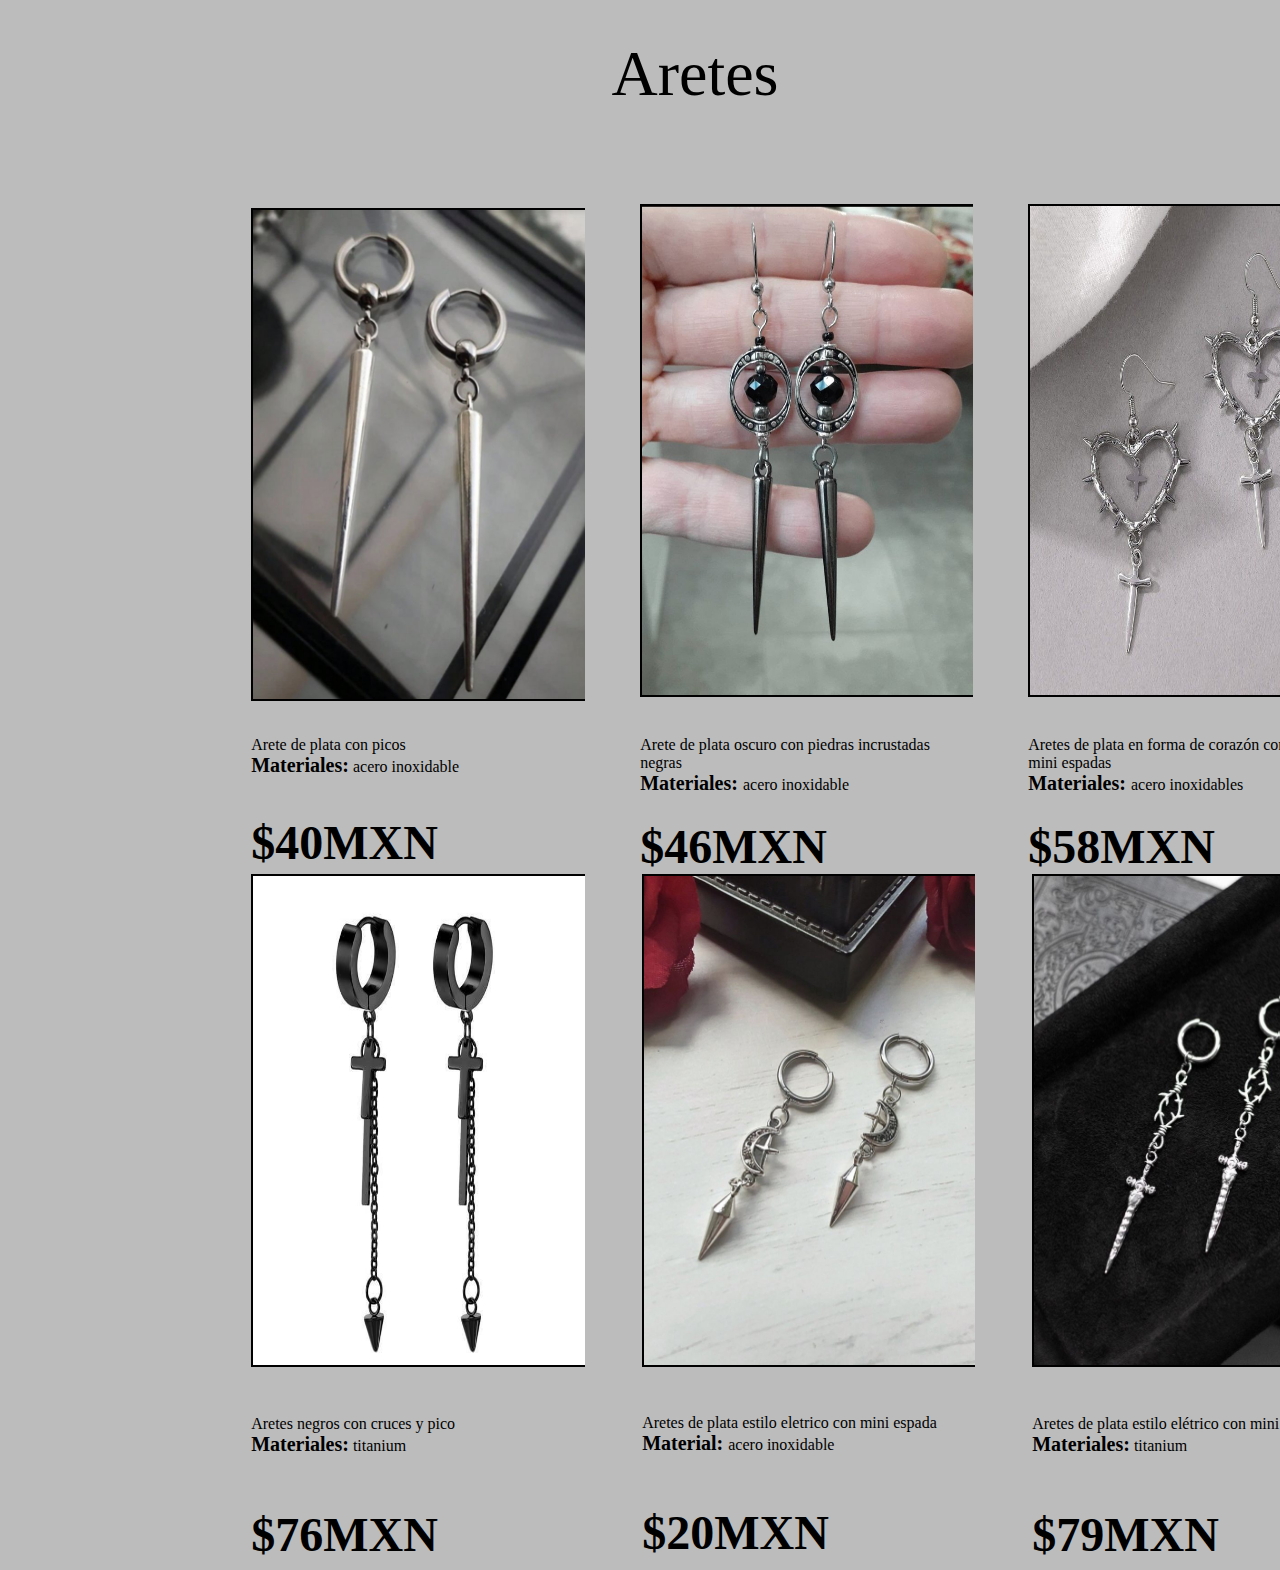
<file: html/aretes.html>
<!DOCTYPE html>
<html lang="en">
<head>
    <meta charset="UTF-8">
    <meta name="viewport" content="width=device-width, initial-scale=1.0">
    <title>Onix</title>
    <link rel="stylesheet" href="../css/onix.css">
</head>
<body>
     <div style="width: 222px; height: 112px; padding: 10px;padding-left: 45%; justify-content: center; align-items: center; gap: 10px; display: inline-flex;text-align: center;">
  <div style="color: black; font-size: 64px; font-family: Fondamento;text-align: center; font-weight: 400; word-wrap: break-word">Aretes</div>
</div>
<div style="padding-left: 19%;padding-top: 5%;">
   

<div style="justify-content: flex-start; align-items: center; gap: 55px; display: inline-flex">
  <div style="width: 334px; flex-direction: column; justify-content: flex-start; align-items: flex-start; gap: 31px; display: inline-flex">
    <div class="contenedor1"><img style="align-self: stretch; height: 489px; border: 2px black solid" src="../img/1 par de grandes pendientes de aros y púas estilo….jpg" /></div>
    <div style="align-self: stretch; height: 48px"><span style="color: black; font-size: 16px; font-family: Inder; font-weight: 400; word-wrap: break-word">Arete de plata con picos<br/></span><span style="color: black; font-size: 20px; font-family: Judson; font-weight: 700; word-wrap: break-word">Materiales:</span><span style="color: black; font-size: 16px; font-family: Inder; font-weight: 400; word-wrap: break-word"> acero inoxidable</span></div>
    <div style="align-self: stretch; color: black; font-size: 48px; font-family: Judson; font-weight: 700; word-wrap: break-word">$40MXN</div>
  </div>
  <div style="width: 333px; flex-direction: column; justify-content: flex-start; align-items: flex-start; gap: 35px; display: inline-flex">
    <div class="contenedor1"><img style="align-self: stretch; height: 489px; border: 2px black solid" src="../img/ef0c8f9d-c892-43cb-b999-375f2ee495fd.jpg" /></div>
    <div style="align-self: stretch; height: 48px"><span style="color: black; font-size: 16px; font-family: Inder; font-weight: 400; word-wrap: break-word">Arete de plata oscuro con piedras incrustadas negras<br/></span><span style="color: black; font-size: 20px; font-family: Judson; font-weight: 700; word-wrap: break-word">Materiales: </span><span style="color: black; font-size: 16px; font-family: Inder; font-weight: 400; word-wrap: break-word">acero inoxidable</span></div>
    <div style="align-self: stretch; color: black; font-size: 48px; font-family: Judson; font-weight: 700; word-wrap: break-word">$46MXN</div>
  </div>
  <div style="width: 334px; flex-direction: column; justify-content: flex-start; align-items: flex-start; gap: 35px; display: inline-flex">
    <div class="contenedor1"><img style="align-self: stretch; height: 489px; border: 2px black solid" src="../img/9705be65-7377-4c0b-925e-232214d06a07.jpg" /></div>
    <div style="align-self: stretch; height: 48px"><span style="color: black; font-size: 16px; font-family: Inder; font-weight: 400; word-wrap: break-word">Aretes de plata en forma de corazón con picos y mini espadas<br/></span><span style="color: black; font-size: 20px; font-family: Judson; font-weight: 700; word-wrap: break-word">Materiales: </span><span style="color: black; font-size: 16px; font-family: Inder; font-weight: 400; word-wrap: break-word">acero inoxidables</span></div>
    <div style="align-self: stretch; color: black; font-size: 48px; font-family: Judson; font-weight: 700; word-wrap: break-word">$58MXN</div>
  </div>
  <div style="width: 334px; flex-direction: column; justify-content: flex-start; align-items: flex-start; gap: 35px; display: inline-flex">
    <div class="contenedor1"><img style="align-self: stretch; height: 489px; border: 2px black solid" src="../img/Pendientes con cadena con calavera y polilla….jpg" /></div>
    <div style="align-self: stretch; height: 48px"><span style="color: black; font-size: 16px; font-family: Inder; font-weight: 400; word-wrap: break-word">Aros de arete con mariposa estilo gótico<br/></span><span style="color: black; font-size: 20px; font-family: Judson; font-weight: 700; word-wrap: break-word">Materiales: </span><span style="color: black; font-size: 16px; font-family: Inder; font-weight: 400; word-wrap: break-word">acero inoxidable</span></div>
    <div style="align-self: stretch; color: black; font-size: 48px; font-family: Judson; font-weight: 700; word-wrap: break-word">$67MXN</div>
  </div>
</div>
<div style="justify-content: flex-start; align-items: flex-start; gap: 57px; display: inline-flex">
  <div style="width: 334px; flex-direction: column; justify-content: flex-start; align-items: flex-start; gap: 44px; display: inline-flex">
    <div class="contenedor1"><img style="align-self: stretch; height: 489px; border: 2px black solid" src="../img/30f4702b-08ac-4e68-9a39-283ce390e76a.jpg" /></div>
    <div style="align-self: stretch; height: 48px"><span style="color: black; font-size: 16px; font-family: Inder; font-weight: 400; word-wrap: break-word">Aretes negros con cruces y pico<br/></span><span style="color: black; font-size: 20px; font-family: Judson; font-weight: 700; word-wrap: break-word">Materiales:</span><span style="color: black; font-size: 16px; font-family: Inder; font-weight: 400; word-wrap: break-word"> titanium</span></div>
    <div style="align-self: stretch; color: black; font-size: 48px; font-family: Judson; font-weight: 700; word-wrap: break-word">$76MXN</div>
  </div>
  <div style="width: 333px; flex-direction: column; justify-content: flex-start; align-items: flex-start; gap: 43px; display: inline-flex">
    <div class="contenedor1"><img style="align-self: stretch; height: 489px; border: 2px black solid" src="../img/1 par de pendientes de acero inoxidable con diseño….jpg" /></div>
    <div style="align-self: stretch; height: 48px"><span style="color: black; font-size: 16px; font-family: Inder; font-weight: 400; word-wrap: break-word">Aretes de plata estilo eletrico con mini espada<br/></span><span style="color: black; font-size: 20px; font-family: Judson; font-weight: 700; word-wrap: break-word">Material: </span><span style="color: black; font-size: 16px; font-family: Inder; font-weight: 400; word-wrap: break-word">acero inoxidable</span></div>
    <div style="align-self: stretch; color: black; font-size: 48px; font-family: Judson; font-weight: 700; word-wrap: break-word">$20MXN</div>
  </div>
  <div style="width: 335px; flex-direction: column; justify-content: flex-start; align-items: flex-start; gap: 44px; display: inline-flex">
   <div class="contenedor1"> <img style="align-self: stretch; height: 489px; border: 2px black solid" src="../img/★ Handgefertigt auf Bestellung ★ Voller Edelstahl….jpg" /></div>
    <div style="align-self: stretch; height: 48px"><span style="color: black; font-size: 16px; font-family: Inder; font-weight: 400; word-wrap: break-word">Aretes de plata estilo elétrico con mini espada<br/></span><span style="color: black; font-size: 20px; font-family: Judson; font-weight: 700; word-wrap: break-word">Materiales:</span><span style="color: black; font-size: 16px; font-family: Inder; font-weight: 400; word-wrap: break-word"> titanium</span></div>
    <div style="align-self: stretch; color: black; font-size: 48px; font-family: Judson; font-weight: 700; word-wrap: break-word">$79MXN</div>
  </div>
  <div style="width: 341px; flex-direction: column; justify-content: flex-start; align-items: flex-start; gap: 43px; display: inline-flex">
    <div class="contenedor1"><img style="align-self: stretch; height: 489px; border: 2px black solid" src="../img/bf284eee-23a8-48f2-9027-cfb709e66b3c.jpg" /></div>
    <div style="align-self: stretch; height: 48px"><span style="color: black; font-size: 16px; font-family: Inder; font-weight: 400; word-wrap: break-word">Aretes negros con estrellas<br/></span><span style="color: black; font-size: 20px; font-family: Judson; font-weight: 700; word-wrap: break-word">Materiales:</span><span style="color: black; font-size: 16px; font-family: Inder; font-weight: 400; word-wrap: break-word"> titanium</span></div>
    <div style="align-self: stretch; color: black; font-size: 48px; font-family: Judson; font-weight: 700; word-wrap: break-word">$82MXN</div>
  </div>
</div>
</div>

</body>
</html>
</file>
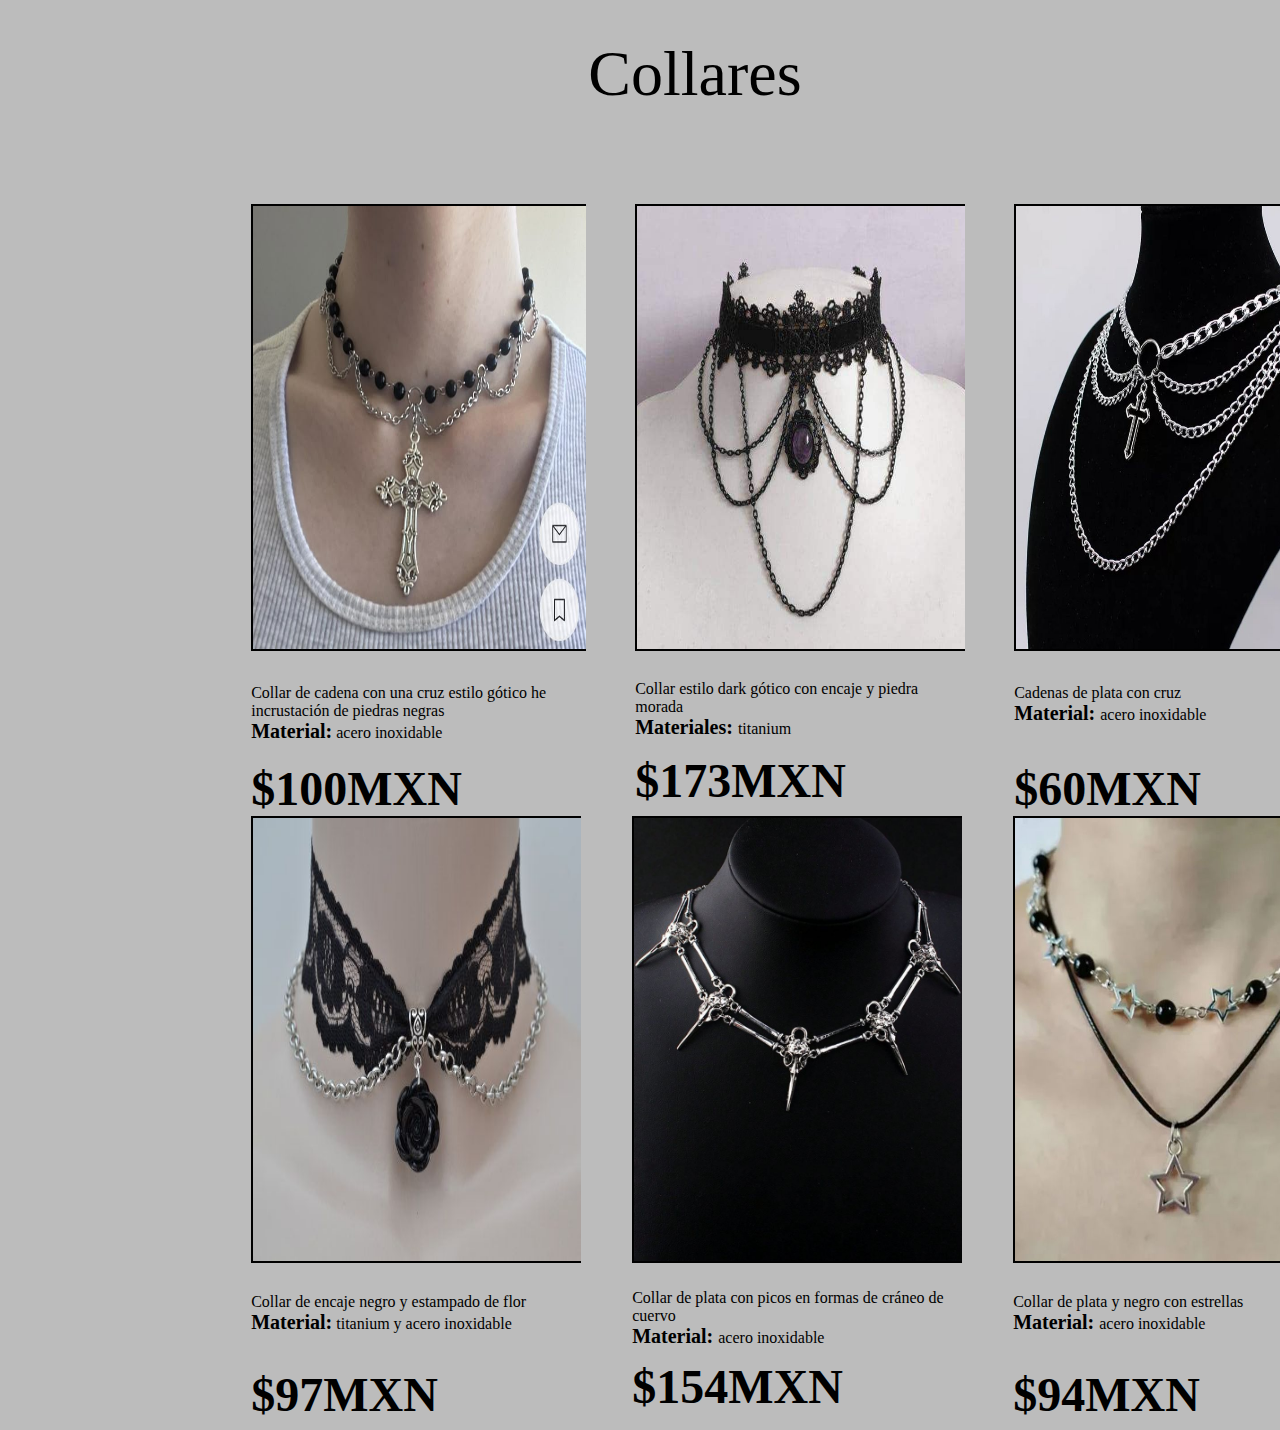
<file: html/collares.html>
<!DOCTYPE html>
<html lang="en">
<head>
    <meta charset="UTF-8">
    <meta name="viewport" content="width=device-width, initial-scale=1.0">
    <title>Onix</title>
    <link rel="stylesheet" href="../css/onix.css">
</head>
<body>
    <div style="width: 222px; height: 112px; padding: 10px;padding-left: 45%; justify-content: center; align-items: center; gap: 10px; display: inline-flex;text-align: center;">
  <div style="color: black; font-size: 64px; font-family: Fondamento;text-align: center; font-weight: 400; word-wrap: break-word">Collares</div>
</div>
<div style="padding-left: 19%;padding-top: 5%;">
  

<div style="justify-content: flex-start; align-items: flex-start; gap: 49px; display: inline-flex">
  <div style="width: 335px; flex-direction: column; justify-content: flex-start; align-items: flex-start; gap: 29px; display: inline-flex">
    <div class="contenedor1"><img style="align-self: stretch; height: 443px; border: 2px black solid" src="../img/1.jpg" /></div>
    <div style="width: 310px; height: 48px"><span style="color: black; font-size: 16px; font-family: Inder; font-weight: 400; word-wrap: break-word">Collar  de cadena con una cruz estilo gótico he incrustación de piedras negras<br/></span><span style="color: black; font-size: 20px; font-family: Judson; font-weight: 700; word-wrap: break-word">Material:</span><span style="color: black; font-size: 16px; font-family: Inder; font-weight: 400; word-wrap: break-word"> acero inoxidable</span></div>
    <div style="align-self: stretch; color: black; font-size: 48px; font-family: Judson; font-weight: 700; word-wrap: break-word">$100MXN</div>
  </div>
  <div style="width: 330px; flex-direction: column; justify-content: flex-start; align-items: flex-start; gap: 25px; display: inline-flex">
    <div class="contenedor1"><img style="align-self: stretch; height: 443px; border: 2px black solid" src="../img/2.jpg" /></div>
    <div style="align-self: stretch; height: 48px"><span style="color: black; font-size: 16px; font-family: Inder; font-weight: 400; word-wrap: break-word">Collar estilo dark gótico con encaje y piedra morada<br/></span><span style="color: black; font-size: 20px; font-family: Judson; font-weight: 700; word-wrap: break-word">Materiales: </span><span style="color: black; font-size: 16px; font-family: Inder; font-weight: 400; word-wrap: break-word">titanium<br/></span></div>
    <div style="align-self: stretch; color: black; font-size: 48px; font-family: Judson; font-weight: 700; word-wrap: break-word">$173MXN</div>
  </div>
  <div style="width: 330px; flex-direction: column; justify-content: flex-start; align-items: flex-start; gap: 29px; display: inline-flex">
   <div class="contenedor1"><img style="align-self: stretch; height: 443px; border: 2px black solid" src="../img/3.jpg" /></div> 
    <div style="align-self: stretch; height: 48px"><span style="color: black; font-size: 16px; font-family: Inder; font-weight: 400; word-wrap: break-word">Cadenas de plata con cruz <br/></span><span style="color: black; font-size: 20px; font-family: Judson; font-weight: 700; word-wrap: break-word">Material: </span><span style="color: black; font-size: 16px; font-family: Inder; font-weight: 400; word-wrap: break-word">acero inoxidable<br/></span></div>
    <div style="align-self: stretch; color: black; font-size: 48px; font-family: Judson; font-weight: 700; word-wrap: break-word">$60MXN</div>
  </div>
  <div style="width: 330px; flex-direction: column; justify-content: flex-start; align-items: flex-start; gap: 25px; display: inline-flex">
    <div class="contenedor1"><img style="align-self: stretch; height: 443px; border: 2px black solid" src="../img/4.jpg" /></div>
    <div style="align-self: stretch; height: 48px"><span style="color: black; font-size: 16px; font-family: Inder; font-weight: 400; word-wrap: break-word">Tela negra con collar de plata en forma de estrellas y una luna<br/></span><span style="color: black; font-size: 20px; font-family: Judson; font-weight: 700; word-wrap: break-word">Material:</span><span style="color: black; font-size: 16px; font-family: Inder; font-weight: 400; word-wrap: break-word"> acero inoxidable</span></div>
    <div style="align-self: stretch; color: black; font-size: 48px; font-family: Judson; font-weight: 700; word-wrap: break-word">$109MXN</div>
  </div>
</div>
<div style="justify-content: flex-start; align-items: flex-start; gap: 51px; display: inline-flex">
  <div style="width: 330px; flex-direction: column; justify-content: flex-start; align-items: flex-start; gap: 26px; display: inline-flex">
    <div class="contenedor1"><img style="align-self: stretch; height: 443px; border: 2px black solid" src="../img/5.jpg" /></div>
    <div style="align-self: stretch; height: 48px"><span style="color: black; font-size: 16px; font-family: Inder; font-weight: 400; word-wrap: break-word">Collar de encaje negro y estampado de flor<br/></span><span style="color: black; font-size: 20px; font-family: Judson; font-weight: 700; word-wrap: break-word">Material:</span><span style="color: black; font-size: 16px; font-family: Inder; font-weight: 400; word-wrap: break-word"> titanium y acero inoxidable </span></div>
    <div style="align-self: stretch; color: black; font-size: 48px; font-family: Judson; font-weight: 700; word-wrap: break-word">$97MXN</div>
  </div>
  <div style="width: 330px; flex-direction: column; justify-content: flex-start; align-items: flex-start; gap: 22px; display: inline-flex">
    <div class="contenedor1"><img style="align-self: stretch; height: 443px; border: 2px black solid" src="../img/6.jpg" /></div>
    <div style="align-self: stretch; height: 48px"><span style="color: black; font-size: 16px; font-family: Inder; font-weight: 400; word-wrap: break-word">Collar de plata con picos en formas de cráneo de cuervo<br/></span><span style="color: black; font-size: 20px; font-family: Judson; font-weight: 700; word-wrap: break-word">Material: </span><span style="color: black; font-size: 16px; font-family: Inder; font-weight: 400; word-wrap: break-word"> acero inoxidable</span></div>
    <div style="align-self: stretch; color: black; font-size: 48px; font-family: Judson; font-weight: 700; word-wrap: break-word">$154MXN</div>
  </div>
  <div style="width: 330px; flex-direction: column; justify-content: flex-start; align-items: flex-start; gap: 26px; display: inline-flex">
    <div class="contenedor1"><img style="align-self: stretch; height: 443px; border: 2px black solid" src="../img/7.jpg" /></div>
    <div style="align-self: stretch; height: 48px"><span style="color: black; font-size: 16px; font-family: Inder; font-weight: 400; word-wrap: break-word">Collar de plata y negro con estrellas <br/></span><span style="color: black; font-size: 20px; font-family: Judson; font-weight: 700; word-wrap: break-word">Material: </span><span style="color: black; font-size: 16px; font-family: Inder; font-weight: 400; word-wrap: break-word"> acero inoxidable</span></div>
    <div style="align-self: stretch; color: black; font-size: 48px; font-family: Judson; font-weight: 700; word-wrap: break-word">$94MXN</div>
  </div>
  <div style="width: 330px; flex-direction: column; justify-content: flex-start; align-items: flex-start; gap: 22px; display: inline-flex">
    <div class="contenedor1"><img style="align-self: stretch; height: 443px; border: 2px black solid" src="../img/8.jpg" /></div>
    <div style="align-self: stretch; height: 48px"><span style="color: black; font-size: 16px; font-family: Inder; font-weight: 400; word-wrap: break-word">Tela negra con collar de plata en forma de cruz<br/></span><span style="color: black; font-size: 20px; font-family: Judson; font-weight: 700; word-wrap: break-word">Material:</span><span style="color: black; font-size: 16px; font-family: Inder; font-weight: 400; word-wrap: break-word"> acero inoxidable</span></div>
    <div style="align-self: stretch; color: black; font-size: 48px; font-family: Judson; font-weight: 700; word-wrap: break-word">$110MXN</div>
  </div>
</div>
</div>
</body>
</html>
</file>
<file: css/onix.css>
body {width: 100%; height: 100%; background: #bcbcbc}

.contenedor1 {
    overflow: hidden;
 
  }
  
 .contenedor1 img {
    width: 100%;
    height: auto;
    transition: transform 0.5s ease;
    transform-origin: center center;
  }
  
  /* Zoom solo en ceviche al pasar el mouse */
  .contenedor1:hover img {
    transform: scale(1.2); /* Zoom de 120% */  }
  
  /* Opcional: también puedes hacer zoom en atún */
  .contenedor1:hover img {
    transform: scale(1.2); /* Zoom de 120% */
  }
  a {
    text-decoration: none; /* Quita la línea */
    color: inherit; /* Hereda el color del texto padre */
    font-family: inherit; /* Mantiene la misma tipografía */
  }
</file>
